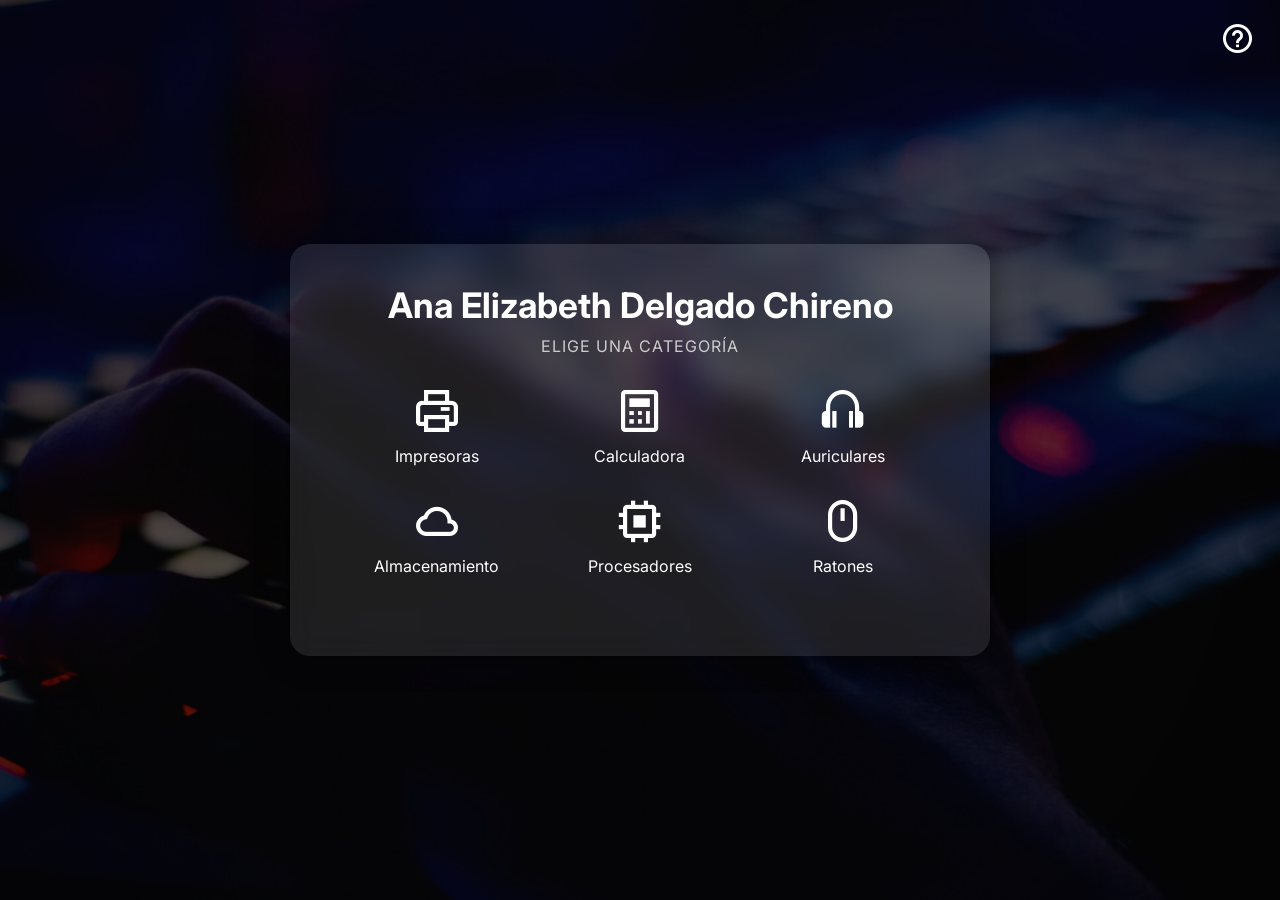
<file: index.html>
<!DOCTYPE html>
<html lang="es">
<head>
  <meta charset="UTF-8">
  <meta name="viewport" content="width=device-width, initial-scale=1.0">
  <title>plantilla de planificacion</title>
  <link rel="stylesheet" href="styles.css">
  <link href='https://unpkg.com/boxicons@2.1.4/css/boxicons.min.css' rel='stylesheet'>
</head>
<body>
  <div class="background"></div>

  <!-- Botón de ayuda arriba a la derecha -->
  <div class="help-button" id="helpBtn">
    <i class='bx bx-help-circle'></i>
  </div>

  <div class="container">
    <h1>Ana Elizabeth Delgado Chireno</h1>
    <p class="subtitle">ELIGE UNA CATEGORÍA</p>

    <div class="categories">
      <a href="impresoras.html" class="category">
        <i class='bx bx-printer'></i>
        <span>Impresoras</span>
      </a>

      <a href="monitores.html" class="category">
        <i class='bx bx-calculator'></i>
        <span>Calculadora</span>
      </a>

      
      <a href="auriculares.html" class="category">
        <i class='bx bx-headphone'></i>
        <span>Auriculares</span>
      </a>

      <a href="almacenamiento.html" class="category">
        <i class='bx bx-cloud'></i>
        <span>Almacenamiento</span>
      </a>

      <a href="procesadores.html" class="category">
        <i class='bx bx-chip'></i>
        <span>Procesadores</span>
      </a>

      <a href="ratones.html" class="category">
        <i class='bx bx-mouse'></i>
        <span>Ratones</span>
      </a>
    </div>

   
  </div>

  <!-- Modal de ayuda -->
  <div class="modal" id="helpModal">
    <div class="modal-content">
      <span class="close" id="closeModal">&times;</span>
      <h2>Instrucciones</h2>
      <p>
        Bienvenido a <strong>TU PAJINA WED PROPIA</strong>.  
        Aquí puedes mejoral ala ora de trabajar en tus planificasion:
      </p>
      <ul>
        <li>Haz clic en una categoría (como <b>Impresoras</b> o <b>Monitores</b>) para acceder a los productos disponibles.</li>
        <li>Usa los iconos de redes sociales en la parte inferior para seguirnos.</li>
        <li>Haz clic en este icono <i class='bx bx-help-circle'></i> para volver a leer estas instrucciones.</li>
      </ul>
      <p>Explora y disfruta de nuestra experiencia moderna y sencilla 🚀</p>
    </div>
  </div>

  <script>
    const helpBtn = document.getElementById('helpBtn');
    const helpModal = document.getElementById('helpModal');
    const closeModal = document.getElementById('closeModal');

    helpBtn.onclick = () => helpModal.style.display = 'flex';
    closeModal.onclick = () => helpModal.style.display = 'none';
    window.onclick = (e) => { if (e.target === helpModal) helpModal.style.display = 'none'; };
  </script>
</body>
</html>
</file>
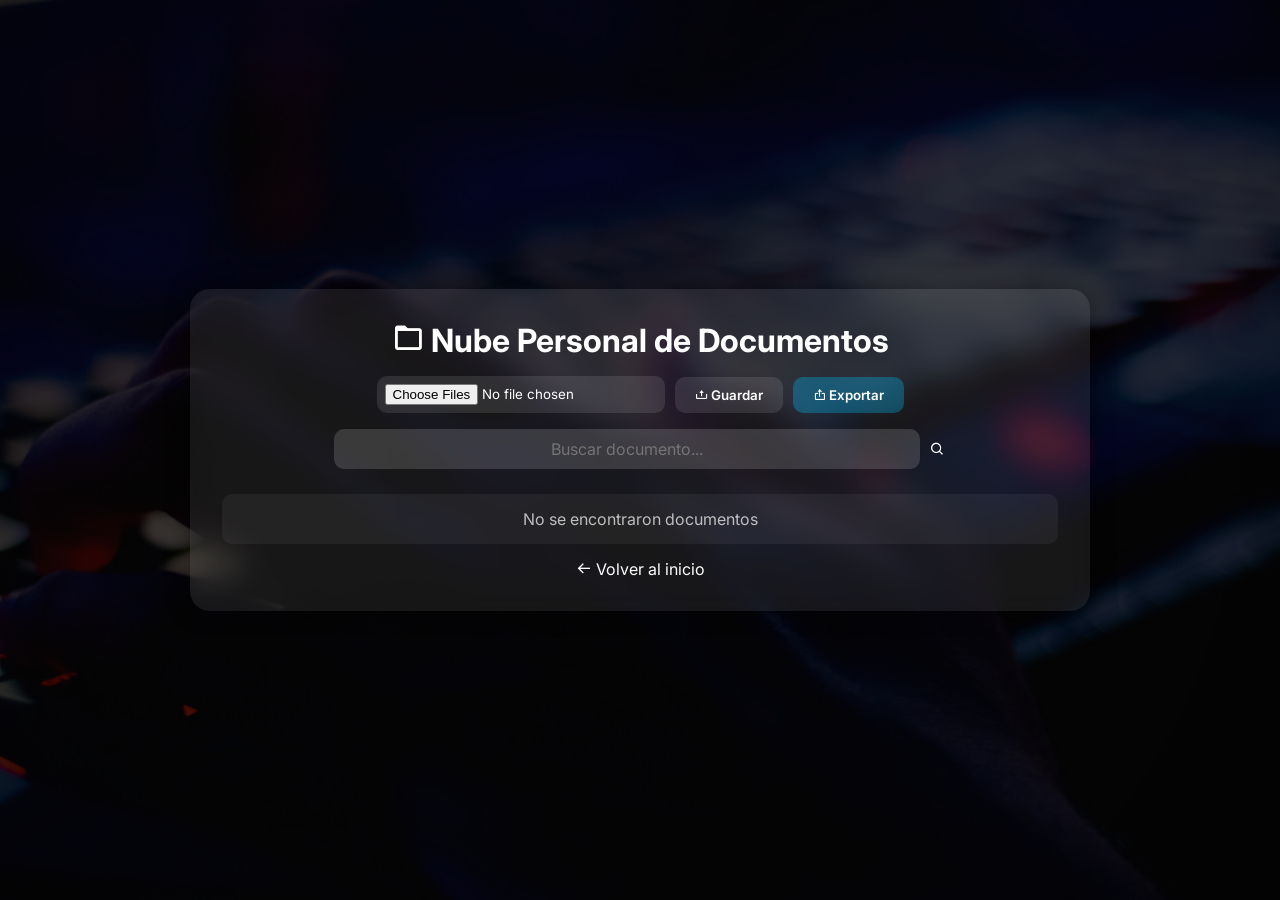
<file: almacenamiento.html>
<!DOCTYPE html>
<html lang="es">
<head>
  <meta charset="UTF-8">
  <meta name="viewport" content="width=device-width, initial-scale=1.0">
  <title>Nube Personal - Almacenamiento</title>
  <link href="https://unpkg.com/boxicons@2.1.4/css/boxicons.min.css" rel="stylesheet">

  <style>
    @import url('https://fonts.googleapis.com/css2?family=Inter:wght@400;600&display=swap');

    :root {
      --color-bg: rgba(255, 255, 255, 0.08);
      --color-highlight: #00bfff;
      --color-text: #fff;
      --color-hover: rgba(0,191,255,0.4);
      --color-overlay: rgba(0, 0, 0, 0.7);
      --radius: 10px;
      --transition: 0.3s ease;
    }

    * {
      margin: 0;
      padding: 0;
      box-sizing: border-box;
      font-family: 'Inter', sans-serif;
    }

    body {
      min-height: 100vh;
      background: url('fondo.png') center/cover no-repeat;
      color: var(--color-text);
      display: flex;
      align-items: center;
      justify-content: center;
      position: relative;
      padding: 1rem;
    }

    body::before {
      content: "";
      position: absolute;
      inset: 0;
      background: var(--color-overlay);
      z-index: -1;
    }

    .container {
      background: var(--color-bg);
      backdrop-filter: blur(15px);
      padding: 2rem;
      border-radius: 20px;
      text-align: center;
      width: 100%;
      max-width: 900px;
      box-shadow: 0 0 25px rgba(0,0,0,0.4);
      overflow: hidden;
      animation: fadeIn 0.6s ease;
    }

    @keyframes fadeIn {
      from { opacity: 0; transform: scale(0.95); }
      to { opacity: 1; transform: scale(1); }
    }

    header h1 {
      font-size: 2rem;
      margin-bottom: 1rem;
    }

    .upload-section {
      display: flex;
      flex-wrap: wrap;
      justify-content: center;
      align-items: center;
      gap: 10px;
      margin-bottom: 1rem;
    }

    input[type="file"] {
      color: var(--color-text);
      background: rgba(255,255,255,0.1);
      border-radius: var(--radius);
      padding: 8px;
    }

    button {
      background: rgba(255,255,255,0.1);
      border: none;
      padding: 10px 20px;
      border-radius: var(--radius);
      color: var(--color-text);
      font-weight: 600;
      cursor: pointer;
      transition: var(--transition);
    }

    button:hover {
      background: var(--color-hover);
      transform: scale(1.05);
    }

    .export-btn {
      background: rgba(0,191,255,0.3);
    }

    .search-bar {
      margin-top: 10px;
      display: flex;
      justify-content: center;
      align-items: center;
      gap: 10px;
    }

    .search-bar input {
      width: 70%;
      padding: 10px;
      border-radius: var(--radius);
      border: none;
      outline: none;
      background: rgba(255,255,255,0.15);
      color: var(--color-text);
      text-align: center;
      font-size: 1rem;
    }

    .file-list {
      margin-top: 25px;
      background: rgba(255,255,255,0.05);
      padding: 15px;
      border-radius: var(--radius);
      max-height: 350px;
      overflow-y: auto;
      text-align: left;
    }

    .file-item {
      display: flex;
      justify-content: space-between;
      align-items: center;
      padding: 15px 20px;
      background: rgba(255,255,255,0.12);
      margin-bottom: 10px;
      border-radius: var(--radius);
      transition: var(--transition);
      font-size: 1rem;
    }

    .file-item:hover {
      background: rgba(0,191,255,0.25);
      transform: scale(1.01);
    }

    .file-info small {
      opacity: 0.7;
      font-size: 0.8rem;
    }

    .actions i {
      font-size: 22px;
      margin-left: 10px;
      cursor: pointer;
      transition: var(--transition);
    }

    .actions i:hover {
      color: var(--color-highlight);
      transform: scale(1.2);
    }

    .back {
      display: inline-block;
      margin-top: 15px;
      color: var(--color-text);
      text-decoration: none;
      transition: var(--transition);
    }

    .back:hover {
      color: var(--color-highlight);
    }

    @media (max-width: 600px) {
      .search-bar input {
        width: 90%;
      }
      button {
        width: 100%;
      }
    }

    /* Pequeño toast de mensaje */
    .toast {
      position: fixed;
      bottom: 20px;
      right: 20px;
      background: rgba(0,0,0,0.8);
      color: white;
      padding: 10px 20px;
      border-radius: 8px;
      opacity: 0;
      transform: translateY(20px);
      transition: all 0.4s;
      z-index: 999;
    }
    .toast.show {
      opacity: 1;
      transform: translateY(0);
    }
  </style>
</head>

<body>
  <div class="container">
    <header>
      <h1><i class='bx bx-folder'></i> Nube Personal de Documentos</h1>
    </header>

    <section class="upload-section">
      <input type="file" id="fileInput" multiple aria-label="Seleccionar archivos">
      <button id="saveBtn"><i class='bx bx-upload'></i> Guardar</button>
      <button id="exportBtn" class="export-btn"><i class='bx bx-export'></i> Exportar</button>
    </section>

    <div class="search-bar">
      <input type="text" id="searchInput" placeholder="Buscar documento..." aria-label="Buscar documentos">
      <i class='bx bx-search'></i>
    </div>

    <main class="file-list" id="fileList">
      <p style="text-align:center; opacity:0.7;">No hay documentos guardados</p>
    </main>

    <footer>
      <a href="index.html" class="back"><i class='bx bx-arrow-back'></i> Volver al inicio</a>
    </footer>
  </div>

  <div class="toast" id="toast"></div>

  <script>
    const fileInput = document.getElementById('fileInput');
    const saveBtn = document.getElementById('saveBtn');
    const exportBtn = document.getElementById('exportBtn');
    const fileList = document.getElementById('fileList');
    const searchInput = document.getElementById('searchInput');
    const toast = document.getElementById('toast');

    let storedFiles = JSON.parse(localStorage.getItem('documentosGuardados')) || [];

    const showToast = (msg) => {
      toast.textContent = msg;
      toast.classList.add('show');
      setTimeout(() => toast.classList.remove('show'), 3000);
    };

    const renderFiles = (filter = "") => {
      fileList.innerHTML = "";
      const filtered = storedFiles.filter(f => f.name.toLowerCase().includes(filter.toLowerCase()));
      if (!filtered.length) {
        fileList.innerHTML = "<p style='text-align:center; opacity:0.7;'>No se encontraron documentos</p>";
        return;
      }
      filtered.forEach((file, index) => {
        const item = document.createElement('div');
        item.classList.add('file-item');
        item.innerHTML = `
          <div class="file-info">
            <span><i class='bx bx-file'></i> ${file.name}</span>
            <small>${file.date} — ${file.size}</small>
          </div>
          <div class="actions">
            <i class='bx bx-download' title="Descargar" role="button" onclick="downloadFile(${index})"></i>
            <i class='bx bx-trash' title="Eliminar" role="button" onclick="deleteFile(${index})"></i>
          </div>`;
        fileList.appendChild(item);
      });
    };

    const saveFiles = () => {
      const files = fileInput.files;
      if (!files.length) return showToast("Selecciona al menos un archivo");

      Array.from(files).forEach(file => {
        const reader = new FileReader();
        reader.onload = e => {
          storedFiles.push({
            name: file.name,
            data: e.target.result,
            date: new Date().toLocaleString(),
            size: (file.size / 1024).toFixed(1) + " KB"
          });
          localStorage.setItem('documentosGuardados', JSON.stringify(storedFiles));
          renderFiles();
          showToast(`Archivo "${file.name}" guardado`);
        };
        reader.readAsDataURL(file);
      });

      fileInput.value = "";
    };

    const downloadFile = index => {
      const file = storedFiles[index];
      const link = document.createElement('a');
      link.href = file.data;
      link.download = file.name;
      link.click();
    };

    const deleteFile = index => {
      if (confirm("¿Eliminar este documento?")) {
        const [removed] = storedFiles.splice(index, 1);
        localStorage.setItem('documentosGuardados', JSON.stringify(storedFiles));
        renderFiles(searchInput.value);
        showToast(`"${removed.name}" eliminado`);
      }
    };

    const exportFiles = () => {
      if (!storedFiles.length) return showToast("No hay documentos para exportar");
      const blob = new Blob([JSON.stringify(storedFiles)], { type: "application/json" });
      const link = document.createElement('a');
      link.href = URL.createObjectURL(blob);
      link.download = "respaldo_documentos.json";
      link.click();
      showToast("Respaldo exportado correctamente");
    };

    saveBtn.addEventListener('click', saveFiles);
    exportBtn.addEventListener('click', exportFiles);
    searchInput.addEventListener('input', () => renderFiles(searchInput.value));

    renderFiles();
  </script>
</body>
</html>
</file>
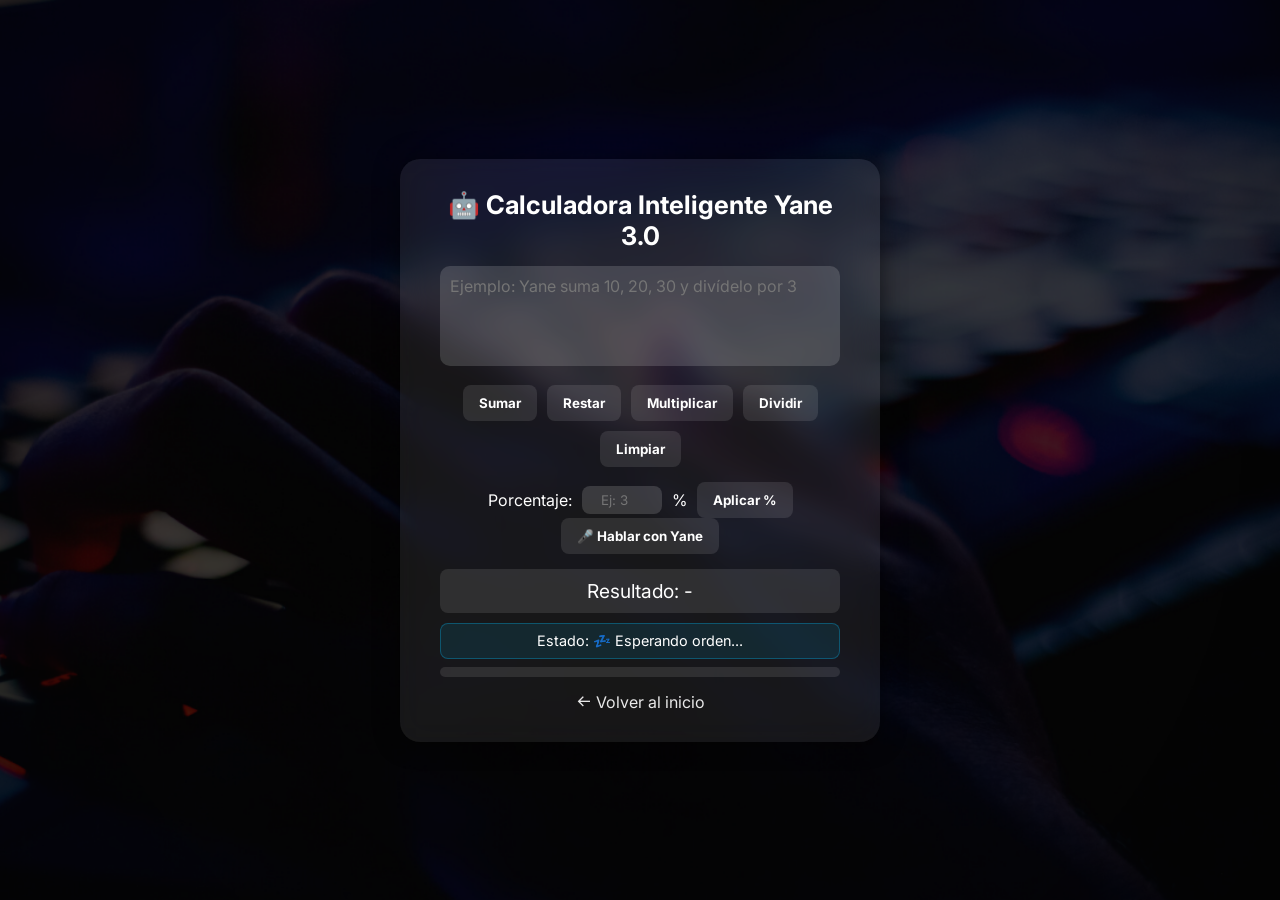
<file: monitores.html>
<!DOCTYPE html>
<html lang="es">
<head>
  <meta charset="UTF-8">
  <meta name="viewport" content="width=device-width, initial-scale=1.0">
  <title>Calculadora Inteligente Yane 3.0</title>
  <link href="https://unpkg.com/boxicons@2.1.4/css/boxicons.min.css" rel="stylesheet">
  <style>
    @import url('https://fonts.googleapis.com/css2?family=Inter:wght@400;600&display=swap');
    * {margin:0; padding:0; box-sizing:border-box; font-family:'Inter',sans-serif;}
    body {
      height:100vh; display:flex; align-items:center; justify-content:center;
      color:white; overflow:hidden; background:url('fondo.png') no-repeat center center/cover;
      position:relative;
    }
    body::before {
      content:""; position:absolute; top:0; left:0; width:100%; height:100%;
      background:rgba(0,0,0,0.7); z-index:-1;
    }
    .calc-container {
      background:rgba(255,255,255,0.08); backdrop-filter:blur(15px);
      padding:30px 40px; border-radius:20px; text-align:center; max-width:480px; width:90%;
      box-shadow:0 0 25px rgba(0,0,0,0.5);
      position:relative;
    }
    h1 {margin-bottom:15px; font-size:1.6rem;}
    textarea {
      width:100%; height:100px; border-radius:10px; border:none; outline:none; resize:none;
      padding:10px; background:rgba(255,255,255,0.15); color:white; font-size:1rem; margin-bottom:15px;
    }
    textarea.invalid {border:2px solid red; background:rgba(255,0,0,0.1);}
    .buttons {display:flex; flex-wrap:wrap; gap:10px; justify-content:center; margin-bottom:15px;}
    button {
      background:rgba(255,255,255,0.1); border:none; padding:10px 16px; border-radius:8px;
      color:white; font-weight:bold; cursor:pointer; transition:0.2s;
    }
    button:hover {background:rgba(0,191,255,0.4); transform:scale(1.05);}
    #micBtn.listening {background:red !important; box-shadow:0 0 10px red;}
    #result {
      margin-top:15px; font-size:1.2rem; padding:10px; background:rgba(255,255,255,0.1);
      border-radius:8px; min-height:40px;
    }
    .percent-section {margin-top:15px; display:flex; justify-content:center; align-items:center; gap:10px;}
    .percent-section input {
      width:80px; padding:6px; border-radius:8px; border:none; outline:none;
      background:rgba(255,255,255,0.15); color:white; text-align:center;
    }
    #yane-status {
      margin-top:10px; font-size:0.9rem;
      background:rgba(0,191,255,0.1); padding:8px;
      border-radius:8px; text-align:center; border:1px solid rgba(0,191,255,0.3);
    }
    #mic-visual {
      width:100%; height:10px; background:rgba(255,255,255,0.1);
      border-radius:5px; overflow:hidden; margin-top:8px;
    }
    #mic-bar {
      width:0%; height:100%;
      background:linear-gradient(90deg,#00bfff,#00ff9d);
      transition:width 0.1s linear;
    }
    a.back {display:inline-block; color:white; text-decoration:none; margin-top:15px; opacity:0.9;}
    a.back:hover {color:#00bfff;}
  </style>
</head>
<body>
  <div class="calc-container">
    <h1>🤖 Calculadora Inteligente Yane 3.0</h1>
    <textarea id="numbers" placeholder="Ejemplo: Yane suma 10, 20, 30 y divídelo por 3"></textarea>

    <div class="buttons">
      <button id="sumBtn">Sumar</button>
      <button id="resBtn">Restar</button>
      <button id="prodBtn">Multiplicar</button>
      <button id="divBtn">Dividir</button>
      <button id="clearBtn">Limpiar</button>
    </div>

    <div class="percent-section">
      <label for="percent">Porcentaje:</label>
      <input type="number" id="percent" placeholder="Ej: 3" min="0" max="100"> %
      <button id="applyPercent">Aplicar %</button>
    </div>

    <button id="micBtn">🎤 Hablar con Yane</button>

    <div id="result">Resultado: -</div>
    <div id="yane-status">Estado: 💤 Esperando orden...</div>
    <div id="mic-visual"><div id="mic-bar"></div></div>

    <a class="back" href="index.html"><i class='bx bx-arrow-back'></i> Volver al inicio</a>
  </div>

  <script>
    const numbersEl=document.getElementById('numbers');
    const resultEl=document.getElementById('result');
    const statusEl=document.getElementById('yane-status');
    const micBar=document.getElementById('mic-bar');
    const micBtn=document.getElementById("micBtn");
    let lastResult=0;

    function updateStatus(msg,emoji="💭"){statusEl.textContent=`Estado: ${emoji} ${msg}`;}
    function speak(t){const u=new SpeechSynthesisUtterance(t);u.lang="es-ES";window.speechSynthesis.speak(u);}
    function showError(m){resultEl.textContent=`⚠️ Error: ${m}`;updateStatus(`⚠️ ${m}`,"⚠️");speak(m);micBtn.classList.remove("listening");}

    // === IA Yane: todas las operaciones ===
    function parseCommand(text) {
      updateStatus("🧠 Analizando tu orden...", "🤔");
      text = text.toLowerCase()
        .replace(/yane|por\s*favor|haz|realiza|calcula|operación/gi, "")
        .replace(/,/g, " ")
        .replace(/(\d+)\s*(punto)\s*(\d+)/g, "$1.$3")
        .replace(/(uno|dos|tres|cuatro|cinco|seis|siete|ocho|nueve|diez)/gi, m=>{
          const map={uno:1,dos:2,tres:3,cuatro:4,cinco:5,seis:6,siete:7,ocho:8,nueve:9,diez:10};
          return map[m.toLowerCase()] ?? m;
        })
        .replace(/ +/g, " ");

      const nums = text.match(/\d+(\.\d+)?/g)?.map(Number) || [];
      if (!nums.length) return showError("No detecté números separados correctamente.");

      let resultado, accion;

      if (text.includes("multiplica") || text.includes("producto") || text.includes("por")) {
        resultado = nums.reduce((a,b)=>a*b,1);
        accion = "multiplicación";
      } 
      else if (text.includes("resta") || text.includes("menos")) {
        resultado = nums.reduce((a,b)=>a-b);
        accion = "resta";
      }
      else if (text.includes("divide") || text.includes("división") || text.includes("entre")) {
        if (nums.length < 2) return showError("Necesito al menos dos números para dividir.");
        resultado = nums.reduce((a,b)=>a/b);
        accion = "división";
      }
      else if (text.includes("promedio") || text.includes("media")) {
        resultado = nums.reduce((a,b)=>a+b,0)/nums.length;
        accion = "promedio";
      }
      else {
        resultado = nums.reduce((a,b)=>a+b,0);
        accion = "suma";
      }

      // Operación encadenada: división o porcentaje
      const dividirMatch = text.match(/divid(e|ir|elo|entre)?\s*(por)?\s*(\d+(\.\d+)?)/);
      if (dividirMatch) {
        const divisor=parseFloat(dividirMatch[3]);
        if(!isNaN(divisor)&&divisor!==0){
          resultado/=divisor;
          accion+=` y división entre ${divisor}`;
        }
      }

      const porcentajeMatch = text.match(/(porcentaje|por ciento)\s*(de|del)?\s*(\d+(\.\d+)?)/);
      if (porcentajeMatch) {
        const porc=parseFloat(porcentajeMatch[3]);
        if(!isNaN(porc)){
          resultado = resultado * (porc / 100);
          accion += ` y ${porc}% aplicado`;
        }
      }

      const mensaje = `El resultado de la ${accion} es ${resultado}`;
      resultEl.textContent = mensaje;
      speak(mensaje);
      updateStatus("✅ Cálculo completado", "✅");
      micBtn.classList.remove("listening");
    }

    // === Reconocimiento de voz + medidor ===
    let recognition,audioContext,analyser,micStream;
    async function initMicMeter(){
      try{
        micStream=await navigator.mediaDevices.getUserMedia({audio:true});
        audioContext=new AudioContext();
        const source=audioContext.createMediaStreamSource(micStream);
        analyser=audioContext.createAnalyser();
        analyser.fftSize=256;
        const data=new Uint8Array(analyser.frequencyBinCount);
        source.connect(analyser);
        function update(){
          analyser.getByteFrequencyData(data);
          const vol=data.reduce((a,b)=>a+b,0)/data.length;
          micBar.style.width=Math.min(100,vol/2)+"%";
          requestAnimationFrame(update);
        }
        update();
      }catch(e){showError("No se pudo acceder al micrófono. Permite el acceso en el navegador.");}
    }

    try{
      recognition=new(window.SpeechRecognition||window.webkitSpeechRecognition)();
      recognition.lang="es-ES"; recognition.continuous=false; recognition.interimResults=false;
      recognition.onstart=()=>{window.speechSynthesis.cancel();}
      micBtn.onclick=()=>{micBtn.classList.add("listening");updateStatus("🎤 Escuchando...","🎤");recognition.start();initMicMeter();}
      recognition.onresult=(e)=>{let text=e.results[0][0].transcript.trim();if(text.length<3)return showError("No entendí tu voz.");numbersEl.value=text;parseCommand(text);}
      recognition.onerror=(e)=>{console.error(e);let msg="No pude escucharte.";if(e.error==="no-speech")msg="No detecté voz.";if(e.error==="audio-capture")msg="No hay micrófono o permisos.";if(e.error==="not-allowed")msg="Permite el micrófono.";showError(msg);}
      recognition.onend=()=>{updateStatus("💤 Esperando orden...","💤");micBtn.classList.remove("listening");};
    }catch(err){showError("Tu navegador no soporta voz. Usa Chrome o Edge.");}

    // === Botones manuales ===
    sumBtn.onclick=()=>{const n=parseNumbers();if(!n.length)return showError("Verifica los números.");showManual("suma",n.reduce((a,b)=>a+b,0));}
    resBtn.onclick=()=>{const n=parseNumbers();if(!n.length)return showError("Verifica los números.");showManual("resta",n.reduce((a,b)=>a-b));}
    prodBtn.onclick=()=>{const n=parseNumbers();if(!n.length)return showError("Verifica los números.");showManual("multiplicación",n.reduce((a,b)=>a*b,1));}
    divBtn.onclick=()=>{const n=parseNumbers();if(!n.length)return showError("Verifica los números.");showManual("división",n.reduce((a,b)=>a/b));}
    clearBtn.onclick=()=>{numbersEl.value='';resultEl.textContent='Resultado: -';updateStatus("🧹 Campo limpiado","🧹");}
    applyPercent.onclick=()=>{const p=parseFloat(percent.value);if(isNaN(p)||p===0)return showError('Porcentaje inválido');showManual(`Resultado ÷ ${p}%`,(lastResult/(p/100)).toFixed(2));}

    function parseNumbers(){
      const t=numbersEl.value.trim();const p=t.split(/[,\\s]+/).filter(Boolean);
      const n=p.map(x=>parseFloat(x));const v=n.every(x=>!isNaN(x));
      numbersEl.classList.toggle('invalid',!v&&n.length>0);return v?n:[];
    }

    function showManual(op,res){resultEl.textContent=`${op}: ${res}`;lastResult=res;speak(`El resultado de ${op} es ${res}`);}
  </script>
</body>
</html>
</file>
<file: styles.css>
@import url('https://fonts.googleapis.com/css2?family=Inter:wght@400;600&display=swap');

* {
  margin: 0;
  padding: 0;
  box-sizing: border-box;
  font-family: 'Inter', sans-serif;
}

body {
  height: 100vh;
  display: flex;
  align-items: center;
  justify-content: center;
  color: white;
  overflow: hidden;
}

.background {
  background: url('fondo.png') no-repeat center center/cover;
  position: absolute;
  width: 100%;
  height: 100%;
  filter: brightness(0.4);
  z-index: -1;
}

/* Botón de ayuda */
.help-button {
  position: absolute;
  top: 20px;
  right: 25px;
  font-size: 35px;
  color: white;
  cursor: pointer;
  transition: 0.3s;
  z-index: 10;
}

.help-button:hover {
  color: #00bfff;
  transform: scale(1.1);
}

.container {
  background: rgba(255, 255, 255, 0.1);
  backdrop-filter: blur(15px);
  padding: 40px 60px;
  border-radius: 20px;
  text-align: center;
  max-width: 700px;
  width: 90%;
  box-shadow: 0 0 30px rgba(0, 0, 0, 0.5);
}

.container h1 {
  font-size: 2.2rem;
  margin-bottom: 10px;
}

.subtitle {
  font-size: 1rem;
  color: #cccccc;
  margin-bottom: 30px;
  letter-spacing: 1px;
}

.categories {
  display: grid;
  grid-template-columns: repeat(3, 1fr);
  gap: 30px;
  margin-bottom: 40px;
}

.category {
  display: flex;
  flex-direction: column;
  align-items: center;
  text-decoration: none;
  color: white;
  transition: 0.3s;
}

.category i {
  font-size: 50px;
  margin-bottom: 10px;
}

.category:hover {
  transform: scale(1.1);
  color: #00bfff;
}

.socials {
  display: flex;
  justify-content: center;
  gap: 25px;
}

.socials a {
  color: white;
  font-size: 28px;
  transition: 0.3s;
}

.socials a:hover {
  color: #00bfff;
}

/* --- Modal de ayuda --- */
.modal {
  display: none;
  position: fixed;
  z-index: 20;
  left: 0;
  top: 0;
  width: 100%;
  height: 100%;
  background-color: rgba(0,0,0,0.6);
  justify-content: center;
  align-items: center;
}

.modal-content {
  background: rgba(255, 255, 255, 0.15);
  backdrop-filter: blur(20px);
  padding: 30px 40px;
  border-radius: 20px;
  max-width: 600px;
  color: white;
  text-align: left;
  box-shadow: 0 0 25px rgba(0,0,0,0.4);
}

.modal-content h2 {
  margin-bottom: 15px;
  text-align: center;
}

.modal-content ul {
  margin: 15px 0;
  padding-left: 20px;
}

.modal-content li {
  margin-bottom: 10px;
}

.close {
  position: absolute;
  top: 15px;
  right: 25px;
  font-size: 30px;
  color: white;
  cursor: pointer;
  transition: 0.3s;
}

.close:hover {
  color: #00bfff;
}
</file>
